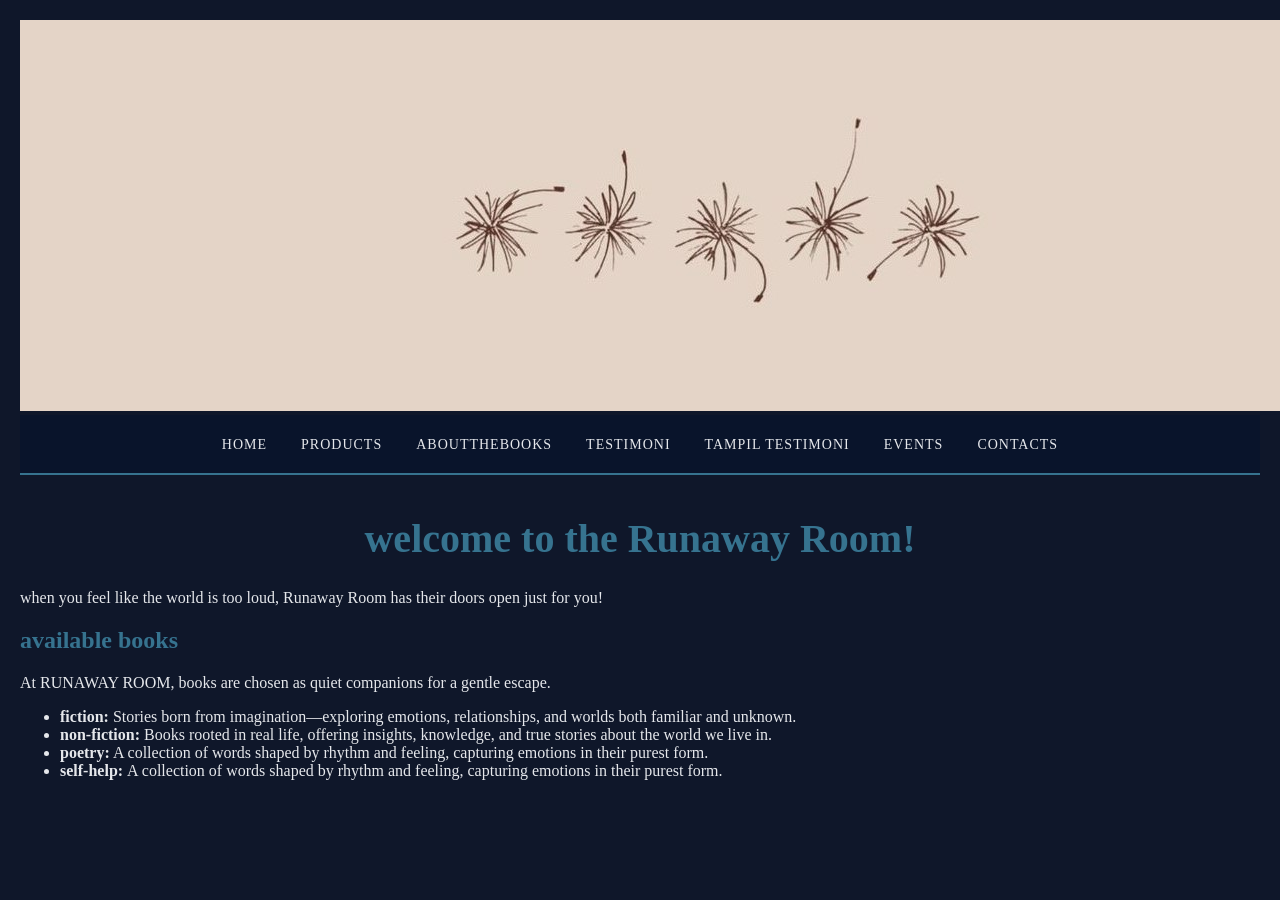
<file: index.html>
<!DOCTYPE html>
<html lang="id">
<head>
    <meta charset="UTF-8">
    <meta name="viewport" content="width=device-width, initial-scale=1.0">
    <title>profil usaha buku</title>
    <link rel="stylesheet" href="style.css">
</head>
<header>
    <img src="header3copy.jpg">
</header>
<body>
    <nav> 
        <a href="index.html">home</a>
        <a href="product.html">products</a>
        <a href="about-the-books.html">aboutthebooks</a>
        <a href="testimoni.html">testimoni</a>
        <a href="tampil-testimoni.html">tampil testimoni</a>
        <a href="event.html">events</a>
        <a href="kontak.html">contacts</a>
    </nav>
    <h1>welcome to the Runaway Room!</h1>
    <p>when you feel like the world is too loud, Runaway Room has their doors open just for you!</p>
    <h2>available books</h2>
    <p>At RUNAWAY ROOM, books are chosen as quiet companions for a gentle escape.</p>
<ul> 
    <li><strong>fiction:</strong> Stories born from imagination—exploring emotions, relationships, and worlds both familiar and unknown.</li>
    <li><strong>non-fiction:</strong> Books rooted in real life, offering insights, knowledge, and true stories about the world we live in.</li>
    <li><strong>poetry:</strong> A collection of words shaped by rhythm and feeling, capturing emotions in their purest form.</li>
    <li><strong>self-help: </strong> A collection of words shaped by rhythm and feeling, capturing emotions in their purest form.</li>
</ul>
</body>

</html>
</file>
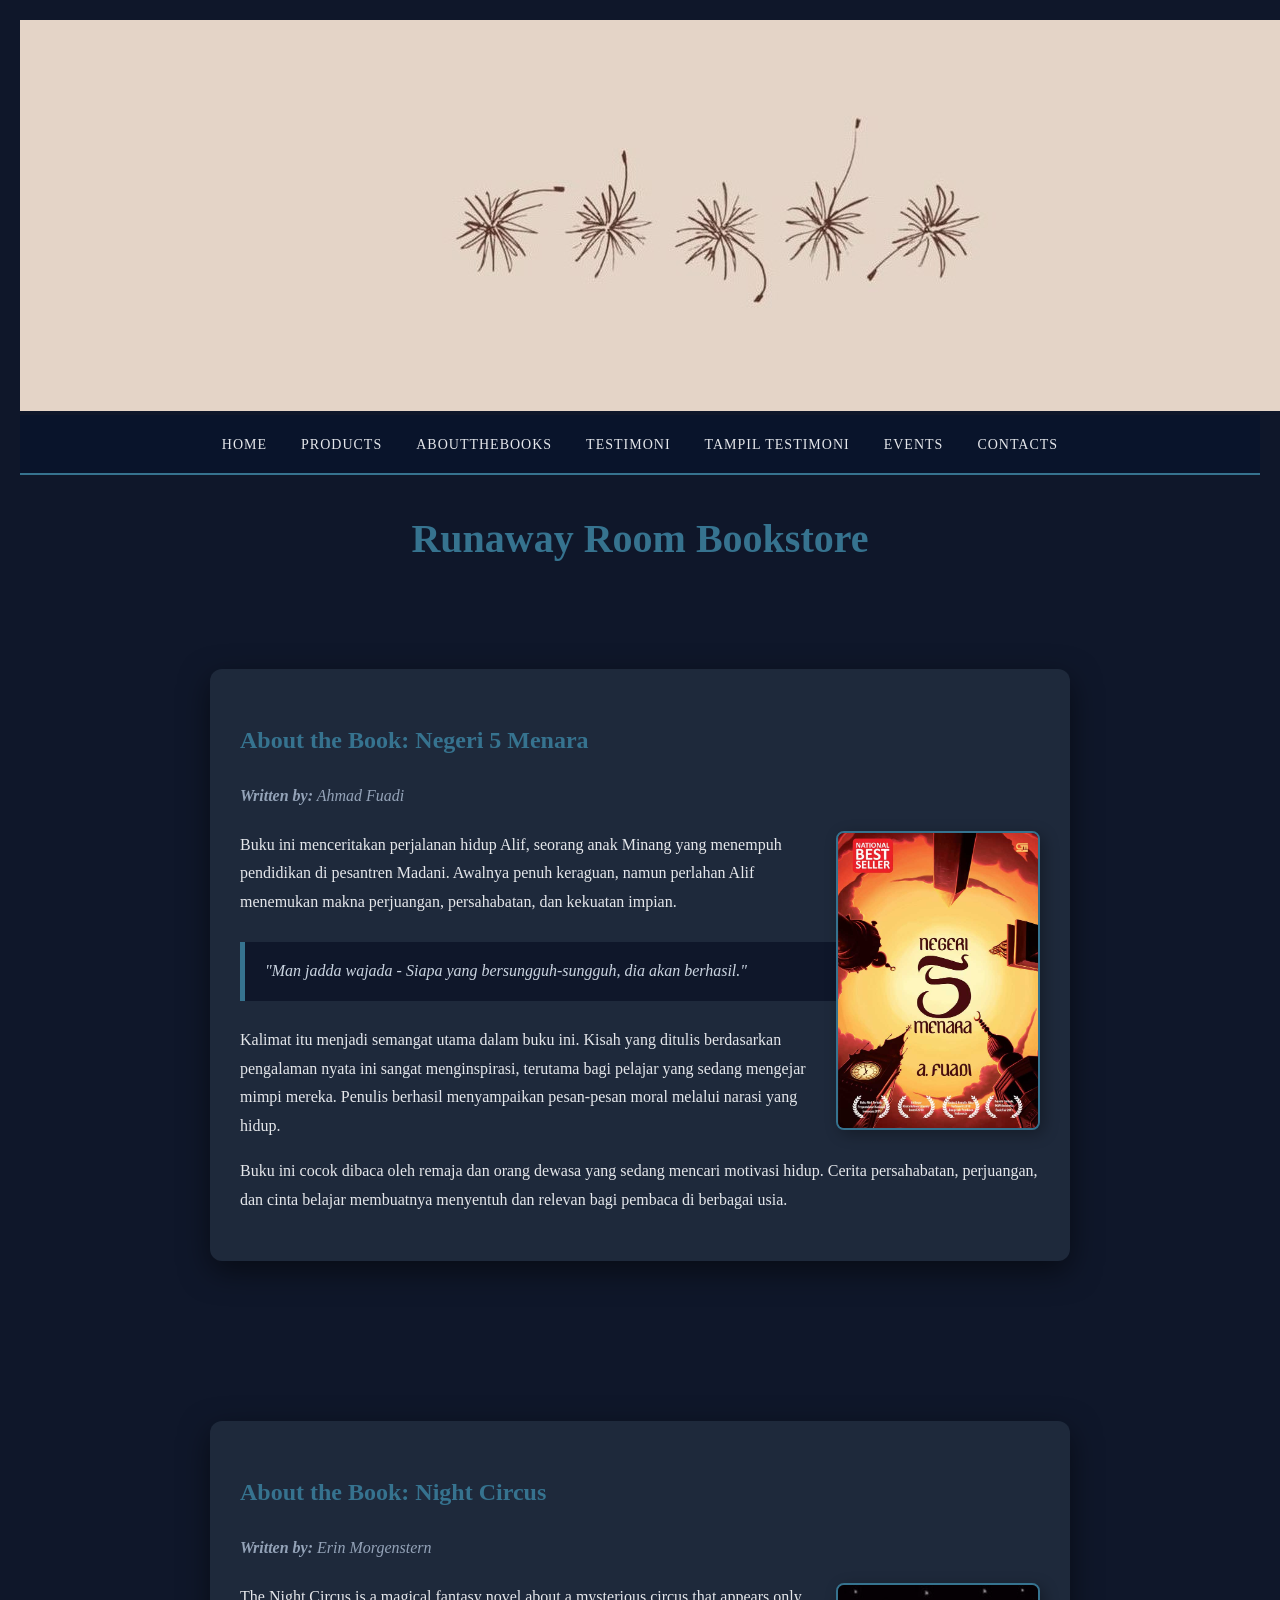
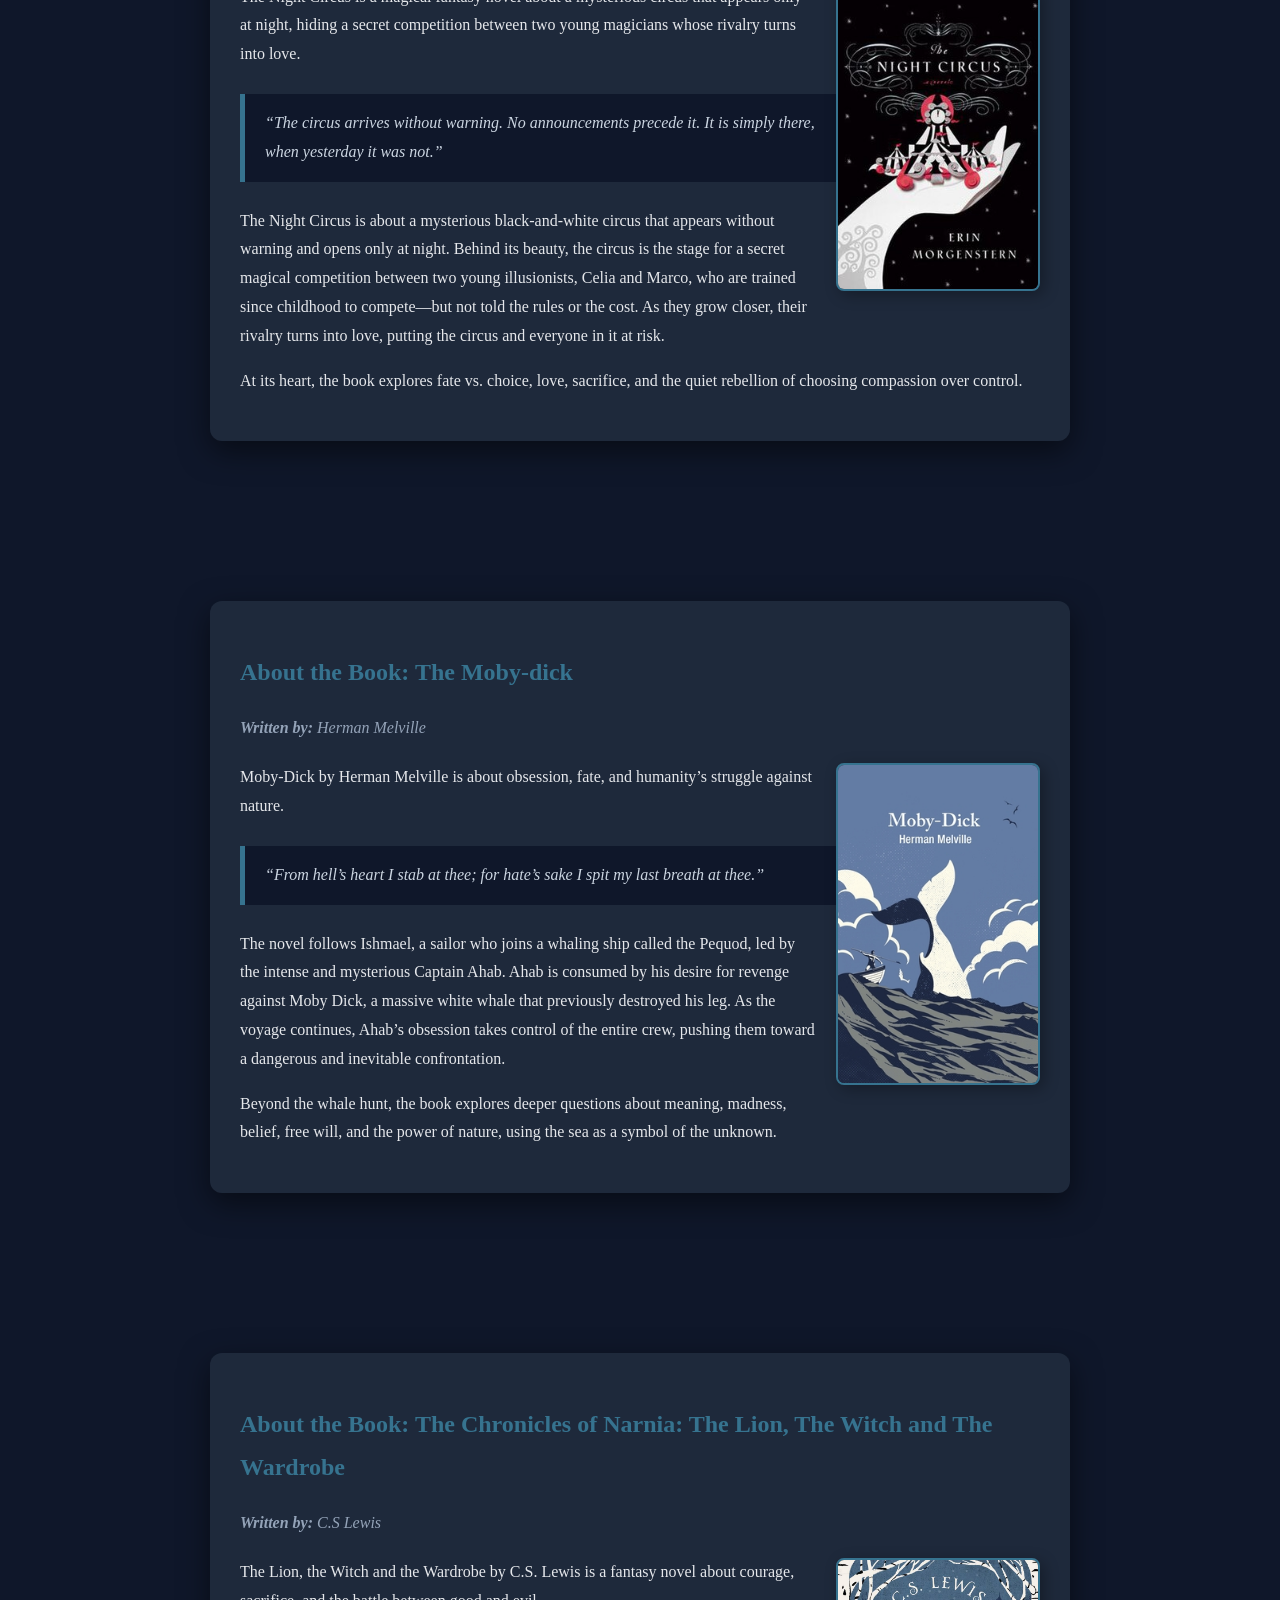
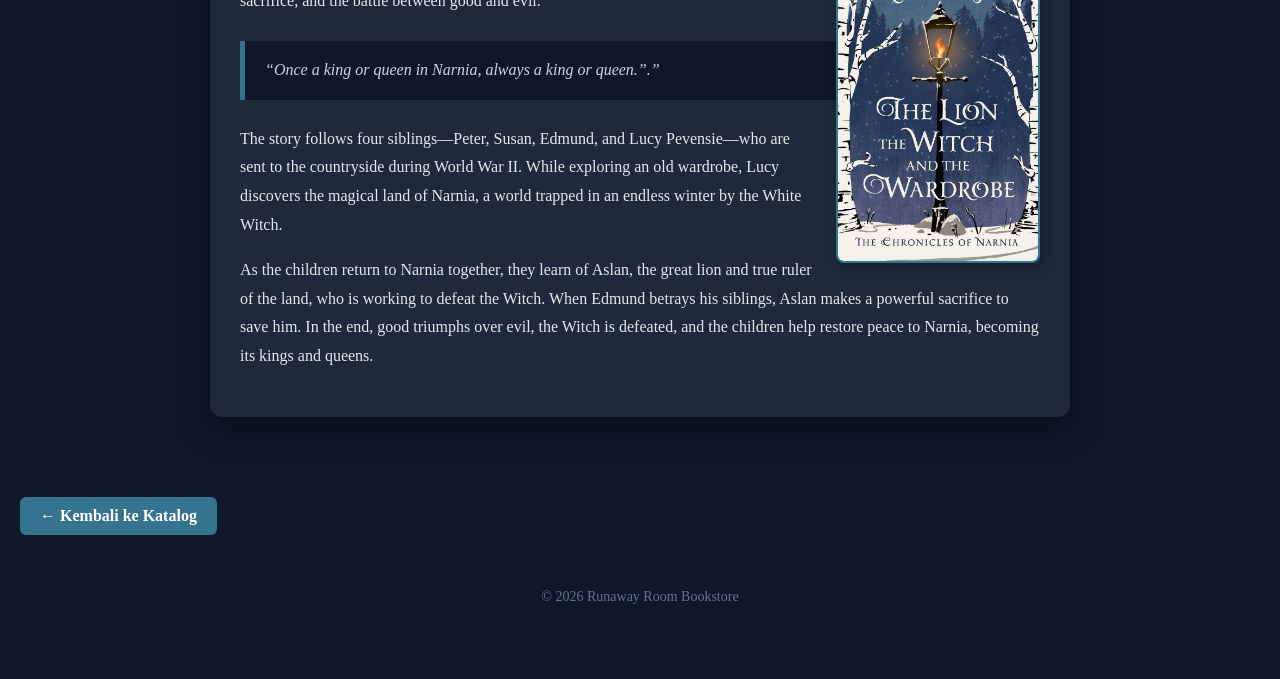
<file: about-the-books.html>
<!DOCTYPE html>
<html lang="id">
<head>
    <meta charset="UTF-8">
    <meta name="viewport" content="width=device-width, initial-scale=1.0">
    <title>Profil Buku - Negeri 5 Menara</title>
    <link rel="stylesheet" href="style.css">
</head>
<header>
    <img src="header3copy.jpg">
</header>
<body>

<nav> 
        <a href="index.html">home</a>
        <a href="product.html">products</a>
        <a href="about-the-books.html">aboutthebooks</a>
        <a href="testimoni.html">testimoni</a>
        <a href="tampil-testimoni.html">tampil testimoni</a>
        <a href="event.html">events</a>
        <a href="kontak.html">contacts</a>
    </nav>

<header>
    <h1>Runaway Room Bookstore</h1>
</header>

<section class="list-of-products">
    <main class="article">
        <section class="book-detail">
        <h2>About the Book: Negeri 5 Menara</h2>
        <p class="writer"><strong>Written by:</strong> Ahmad Fuadi</p>
        
        <img src="negeri5menara.jpg" alt="Cover Buku Negeri 5 Menara" class="cover">

        <p>
            Buku ini menceritakan perjalanan hidup Alif, seorang anak Minang yang menempuh pendidikan di pesantren Madani. 
            Awalnya penuh keraguan, namun perlahan Alif menemukan makna perjuangan, persahabatan, dan kekuatan impian.
        </p>

        <blockquote>
            "Man jadda wajada - Siapa yang bersungguh-sungguh, dia akan berhasil."
        </blockquote>

        <p>
            Kalimat itu menjadi semangat utama dalam buku ini. Kisah yang ditulis berdasarkan pengalaman nyata ini sangat menginspirasi, 
            terutama bagi pelajar yang sedang mengejar mimpi mereka. Penulis berhasil menyampaikan pesan-pesan moral melalui narasi yang hidup. 
        </p>

        <p> 
            Buku ini cocok dibaca oleh remaja dan orang dewasa yang sedang mencari motivasi hidup. Cerita persahabatan, perjuangan, 
            dan cinta belajar membuatnya menyentuh dan relevan bagi pembaca di berbagai usia.
        </p>
</main>
        </section>
    </main>

        <section class="list-of-products">
            <main class="article">
 <h2>About the Book: Night Circus</h2>
        <p class="writer"><strong>Written by:</strong> Erin Morgenstern</p>
        
        <img src="TheNightCircus.jpg" alt="Cover Buku Night Circus" class="cover">

        <p>
            The Night Circus is a magical fantasy novel about a mysterious circus that appears only at night, hiding a secret competition between two young magicians whose rivalry turns into love.
        </p>

        <blockquote>
            “The circus arrives without warning. No announcements precede it. It is simply there, when yesterday it was not.”
        </blockquote>

        <p>
            The Night Circus is about a mysterious black-and-white circus that appears without warning and opens only at night. Behind its beauty, the circus is the stage for a secret magical competition between two young illusionists, Celia and Marco, who are trained since childhood to compete—but not told the rules or the cost. As they grow closer, their rivalry turns into love, putting the circus and everyone in it at risk. 
        </p>

        <p> 
            At its heart, the book explores fate vs. choice, love, sacrifice, and the quiet rebellion of choosing compassion over control.
        </p>
    </section>
</main>
<section class="list-of-products">
            <main class="article">
 <h2>About the Book: The Moby-dick</h2>
        <p class="writer"><strong>Written by:</strong> Herman Melville</p>
        
        <img src="themobydick.jpg" alt="Cover Buku The Moby-dick" class="cover">

        <p>
            Moby-Dick by Herman Melville is about obsession, fate, and humanity’s struggle against nature.
        </p>

        <blockquote>
            “From hell’s heart I stab at thee; for hate’s sake I spit my last breath at thee.”
        </blockquote>

        <p>
            The novel follows Ishmael, a sailor who joins a whaling ship called the Pequod, led by the intense and mysterious Captain Ahab. Ahab is consumed by his desire for revenge against Moby Dick, a massive white whale that previously destroyed his leg. As the voyage continues, Ahab’s obsession takes control of the entire crew, pushing them toward a dangerous and inevitable confrontation.
        </p>

        <p> 
            Beyond the whale hunt, the book explores deeper questions about meaning, madness, belief, free will, and the power of nature, using the sea as a symbol of the unknown.
        </p>
    </section>
</main>
<section class="list-of-products">
            <main class="article">
 <h2>About the Book: The Chronicles of Narnia: The Lion, The Witch and The Wardrobe</h2>
        <p class="writer"><strong>Written by:</strong> C.S Lewis</p>
        
        <img src="narnia.jpg" alt="Cover Buku Narnia" class="cover">

        <p>
            The Lion, the Witch and the Wardrobe by C.S. Lewis is a fantasy novel about courage, sacrifice, and the battle between good and evil.
        </p>

        <blockquote>
            “Once a king or queen in Narnia, always a king or queen.”.”
        </blockquote>

        <p>
           The story follows four siblings—Peter, Susan, Edmund, and Lucy Pevensie—who are sent to the countryside during World War II. While exploring an old wardrobe, Lucy discovers the magical land of Narnia, a world trapped in an endless winter by the White Witch.
        </p>

        <p> 
            As the children return to Narnia together, they learn of Aslan, the great lion and true ruler of the land, who is working to defeat the Witch. When Edmund betrays his siblings, Aslan makes a powerful sacrifice to save him. In the end, good triumphs over evil, the Witch is defeated, and the children help restore peace to Narnia, becoming its kings and queens.
        </p>
    </section>
</main>

        
<a href="product.html" class="btn-kembali">← Kembali ke Katalog</a>
<footer>
    <p>&copy; 2026 Runaway Room Bookstore</p>
</footer>

</body>

</html>
</file>
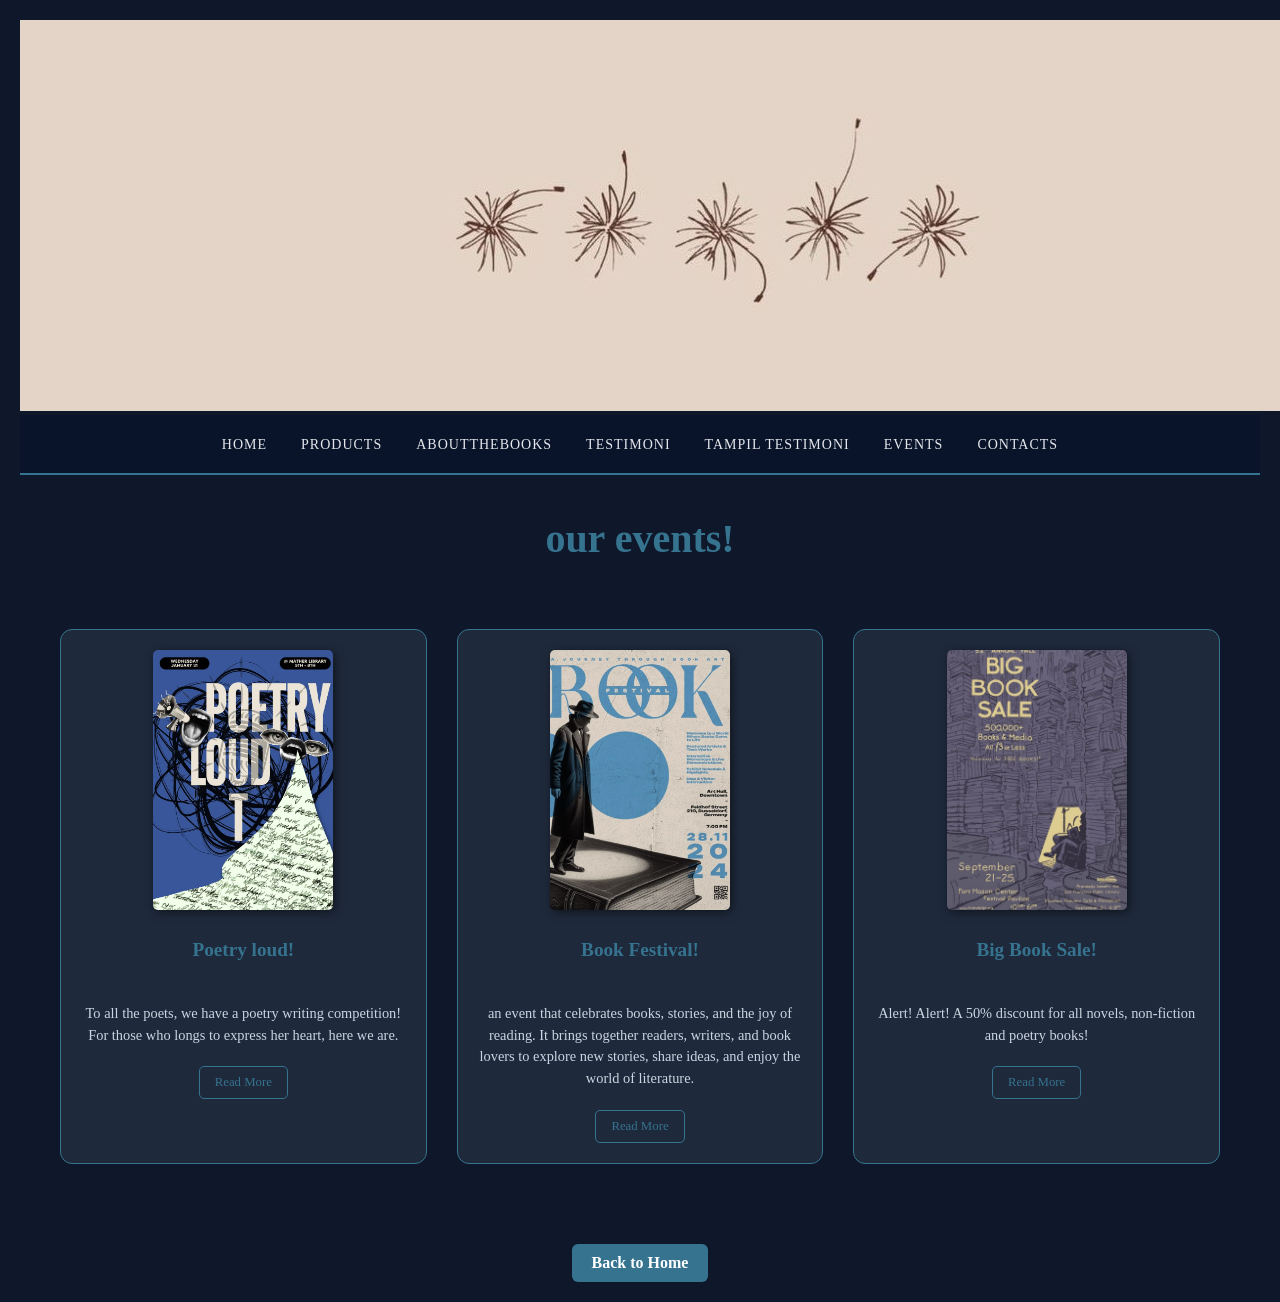
<file: event.html>
<!DOCTYPE html>
<html lang="id">
<head>
    <meta charset="UTF-8">
    <meta name="viewport" content="width=device-width, initial-scale=1.0">
    <title>profil usaha buku</title>
    <link rel="stylesheet" href="style.css">
</head>
<header>
    <img src="header3copy.jpg">
</header>
<body>
    <nav> 
        <a href="index.html">home</a>
        <a href="product.html">products</a>
        <a href="about-the-books.html">aboutthebooks</a>
        <a href="testimoni.html">testimoni</a>
        <a href="tampil-testimoni.html">tampil testimoni</a>
        <a href="event.html">events</a>
        <a href="kontak.html">contacts</a>
    </nav>
<h1>our events!</h1>
<main>
        <section class="list-of-events">
            <div class="events">
                <img src="poster1.jpg" alt="poster1 Cover">
                <h2>Poetry loud!</h2>
                <p class="description">To all the poets, we have a poetry writing competition! For those who longs to express her heart, here we are.</p>
                <a href="event.html" class="btn-detail">Read More</a>
            </div>

            <div class="events">
                <img src="poster2.jpg" alt="poster2 Cover">
                <h2>Book Festival!</h2>
                <p class="description">an event that celebrates books, stories, and the joy of reading. It brings together readers, writers, and book lovers to explore new stories, share ideas, and enjoy the world of literature.</p>
                <a href="event.html" class="btn-detail">Read More</a>
            </div>

            <div class="events">
                <img src="poster3.jpg" alt="poster3 Cover">
                <h2>Big Book Sale!</h2>
                <p class="description">Alert! Alert! A 50% discount for all novels, non-fiction and poetry books! </p>
                <a href="about-the-books.html" class="btn-detail">Read More</a>
            </div>
        </section>

        <div style="text-align: center; margin-top: 40px;">
            <a href="index.html" class="btn-kembali">Back to Home</a>
        </div>
</main>
</file>
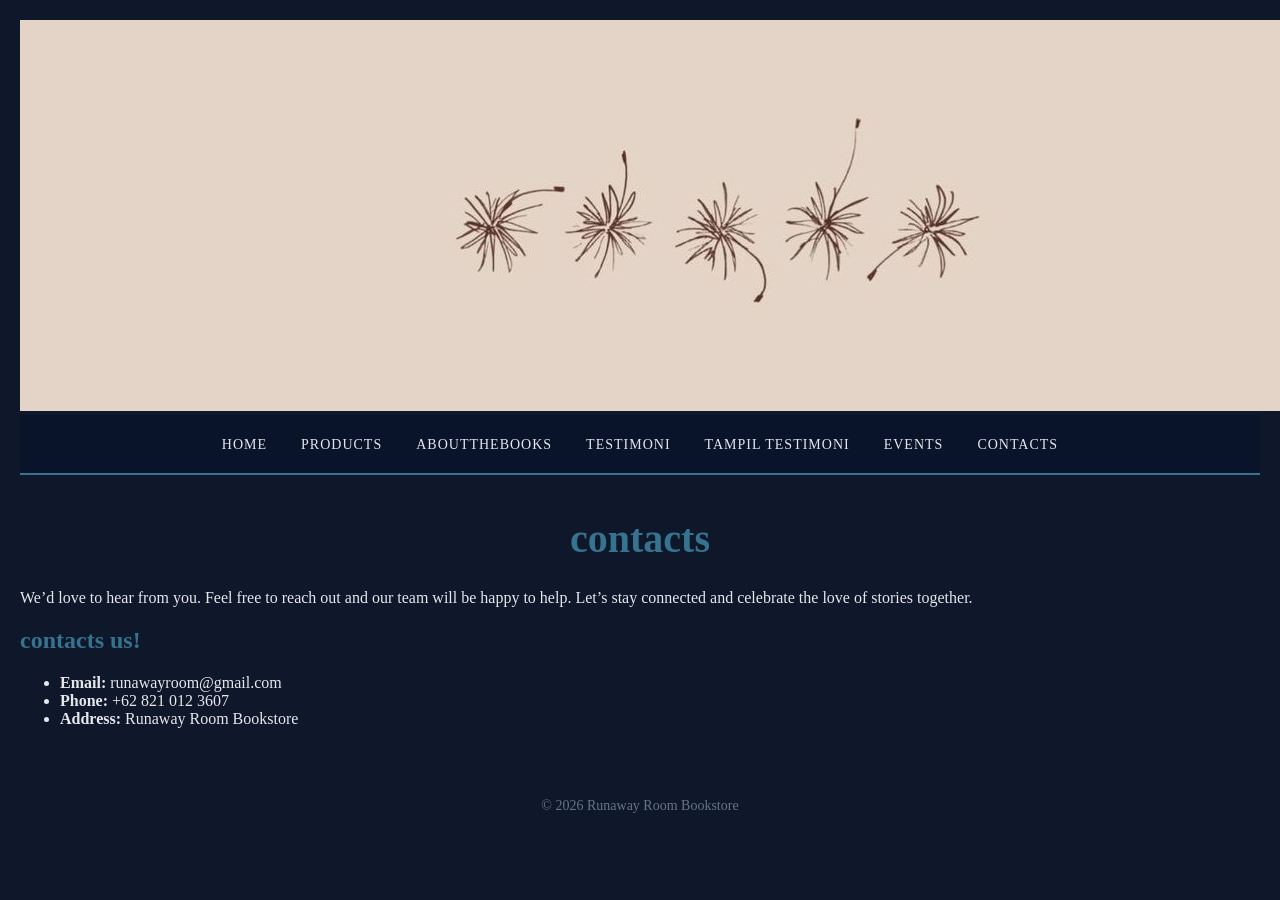
<file: kontak.html>
<!DOCTYPE html>
<html lang="id">
<head>
    <meta charset="UTF-8">
    <meta name="viewport" content="width=device-width, initial-scale=1.0">
    <title>profil usaha buku</title>
    <link rel="stylesheet" href="style.css">
</head>
<header>
    <img src="header3copy.jpg">
</header>
<body>
    <nav> 
        <a href="index.html">home</a>
        <a href="product.html">products</a>
        <a href="about-the-books.html">aboutthebooks</a>
        <a href="testimoni.html">testimoni</a>
        <a href="tampil-testimoni.html">tampil testimoni</a>
        <a href="event.html">events</a>
        <a href="kontak.html">contacts</a>
    </nav>
<h1>contacts</h1>
    <p>We’d love to hear from you. Feel free to reach out and our team will be happy to help. Let’s stay connected and celebrate the love of stories together.</p>
<h2>contacts us!</h2>
<ul>
<li><strong>Email:</strong> runawayroom@gmail.com</li>
<li><strong>Phone:</strong> +62 821 012 3607</li>
<li><strong>Address:</strong> Runaway Room Bookstore</li>
</ul>

    <footer>
        <p>&copy; 2026 Runaway Room Bookstore</p>
    </footer>
</file>
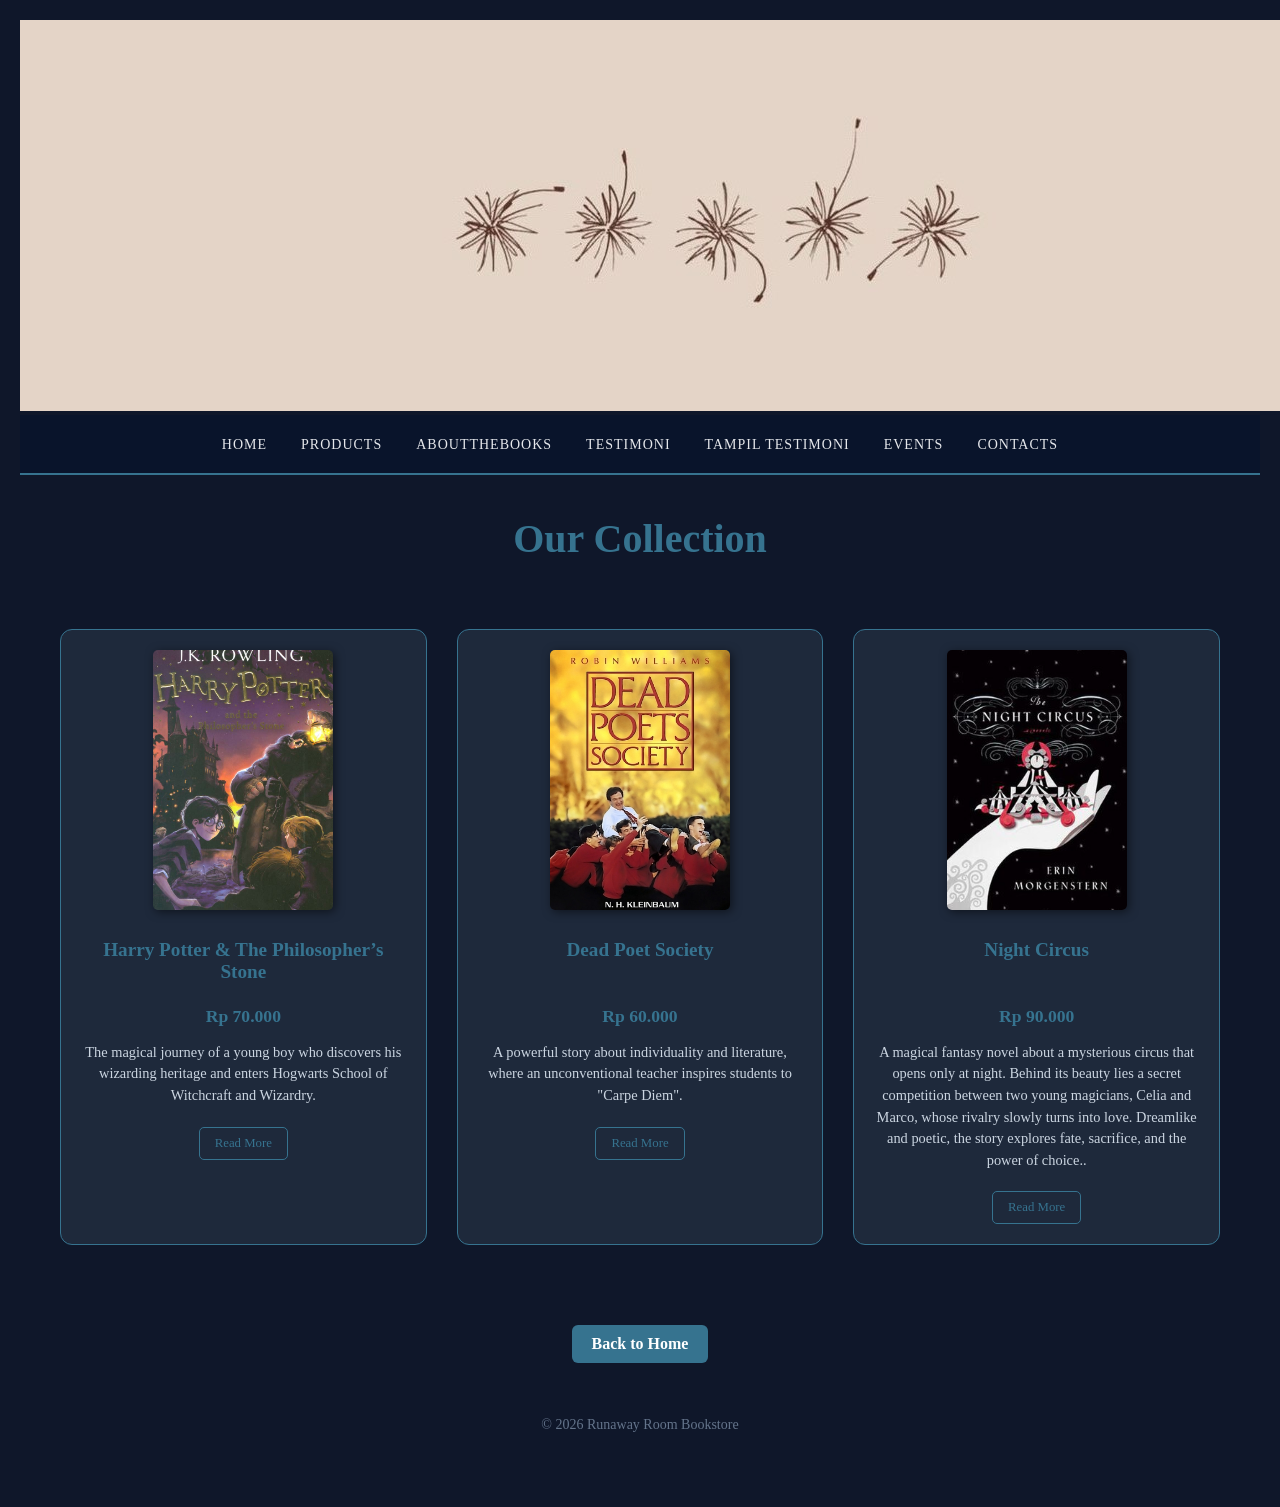
<file: product.html>
<!DOCTYPE html>
<html lang="id">
<head> 
    <meta charset="UTF-8" /> 
    <meta name="viewport" content="width=device-width, initial-scale=1.0" />
    <title>Products - Runaway Room Bookstore</title>
    <link rel="stylesheet" href="style.css" />
</head>
<header>
    <img src="header3copy.jpg">
</header>
<body> 
    
    <nav> 
        <a href="index.html">home</a>
        <a href="product.html">products</a>
        <a href="about-the-books.html">aboutthebooks</a>
        <a href="testimoni.html">testimoni</a>
        <a href="tampil-testimoni.html">tampil testimoni</a>
        <a href="event.html">events</a>
        <a href="kontak.html">contacts</a>
    </nav>
    <header>
        <h1 class="products-title">Our Collection</h1>
    </header>

    <main>
        <section class="list-of-products">
            <div class="products">
                <img src="harrypotter.jpg" alt="Harry Potter Cover">
                <h2>Harry Potter & The Philosopher’s Stone</h2>
                <p class="price">Rp 70.000</p>
                <p class="description">The magical journey of a young boy who discovers his wizarding heritage and enters Hogwarts School of Witchcraft and Wizardry.</p>
                <a href="about-the-books.html" class="btn-detail">Read More</a>
            </div>

            <div class="products">
                <img src="deadpoetsociety.jpg" alt="Dead Poet Society Cover">
                <h2>Dead Poet Society</h2>
                <p class="price">Rp 60.000</p>
                <p class="description">A powerful story about individuality and literature, where an unconventional teacher inspires students to "Carpe Diem".</p>
                <a href="about-the-books.html" class="btn-detail">Read More</a>
            </div>
             <div class="products">
                <img src="TheNightCircus.jpg" alt="Night Circus Cover">
                <h2>Night Circus</h2>
                <p class="price">Rp 90.000</p>
                <p class="description">A magical fantasy novel about a mysterious circus that opens only at night. Behind its beauty lies a secret competition between two young magicians, Celia and Marco, whose rivalry slowly turns into love. Dreamlike and poetic, the story explores fate, sacrifice, and the power of choice..</p>
                <a href="about-the-books.html" class="btn-detail">Read More</a>
            </div>
        </section>

        <div style="text-align: center; margin-top: 40px;">
            <a href="index.html" class="btn-kembali">Back to Home</a>
        </div>
    </main>

    <footer>
        <p>&copy; 2026 Runaway Room Bookstore</p>
    </footer>

</body>

</html>
</file>
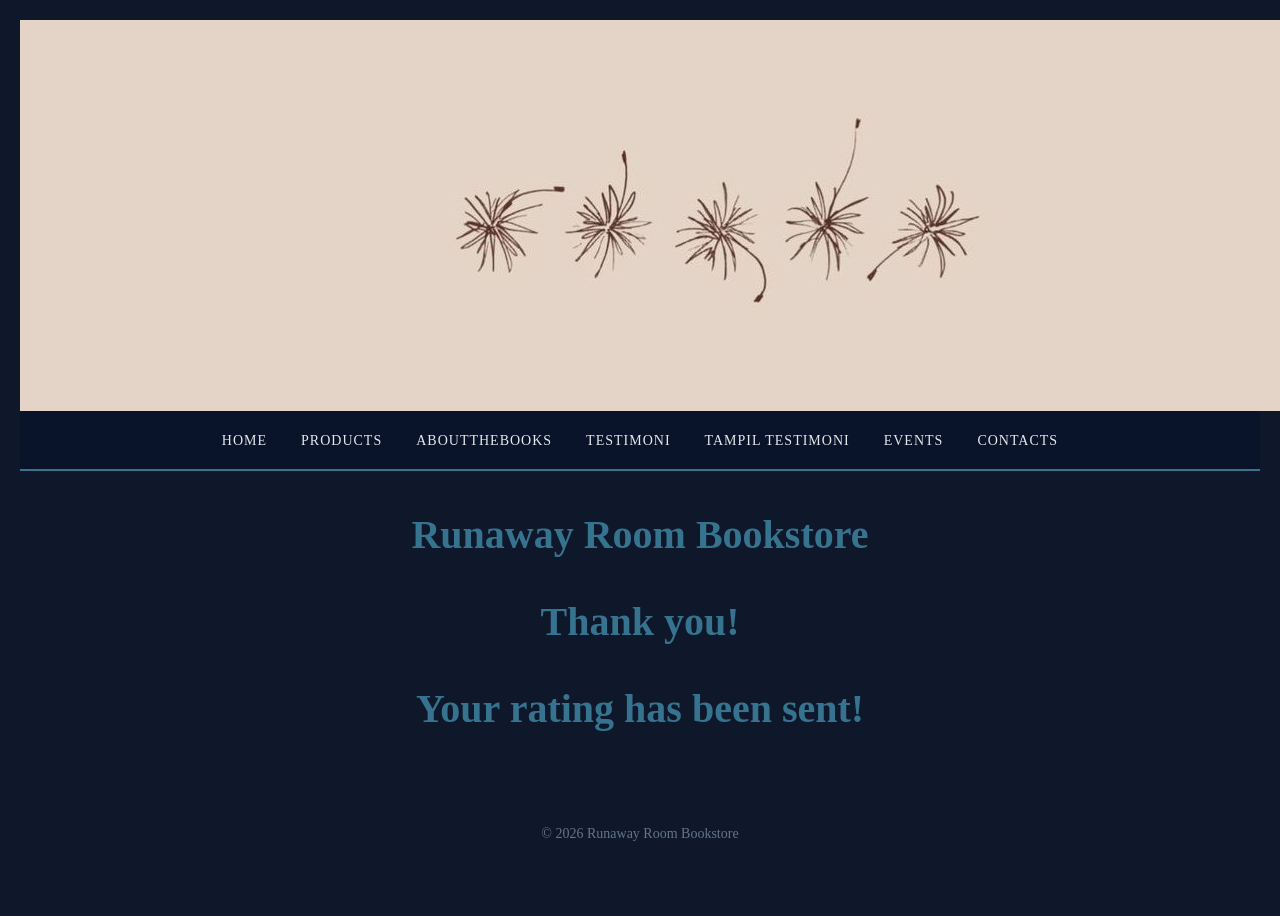
<file: proses-testimoni.html>
<html lang="id">
<head> 
    <meta charset="UTF-8" /> 
    <meta name="viewport" content="width=device-width, initial-scale=1.0" />
    <title>Products - Runaway Room Bookstore</title>
    <link rel="stylesheet" href="style.css" />
</head>
<header>
    <img src="header3copy.jpg">
</header>
<body> 
<header> 
    <nav> 
        <a href="index.html">home</a>
        <a href="product.html">products</a>
        <a href="about-the-books.html">aboutthebooks</a>
        <a href="testimoni.html">testimoni</a>
        <a href="tampil-testimoni.html">tampil testimoni</a>
        <a href="event.html">events</a>
        <a href="kontak.html">contacts</a>
    </nav>
</header>
<h1>Runaway Room Bookstore</h1>
<main class="konfirmasi">
    <h1>Thank you!</h1>
    <h1>Your rating has been sent!</h1>
    <h1><a href="tampil-testimoni.html"lihat testimoni yang sudah diinput-></a></h1>
</main>
<footer>
        <p>&copy; 2026 Runaway Room Bookstore</p>

    </footer>
</file>
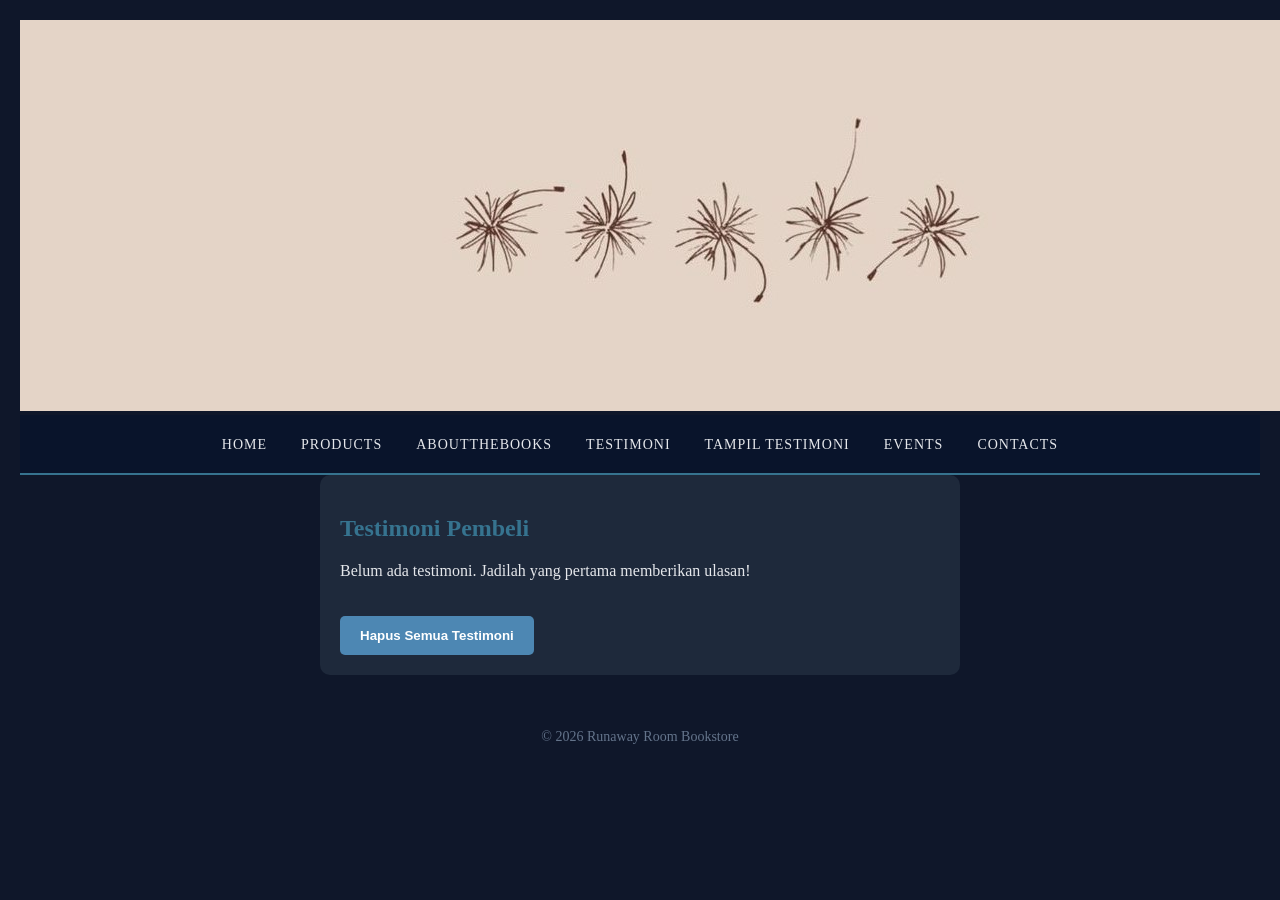
<file: tampil-testimoni.html>
<!DOCTYPE html>
<html lang="id">
<head> 
    <meta charset="UTF-8" /> 
    <meta name="viewport" content="width=device-width, initial-scale=1.0" />
    <title>Daftar Testimoni - Runaway Room Bookstore</title>
    <link rel="stylesheet" href="style.css" />
</head>
<header>
    <img src="header3copy.jpg">
</header>
<body> 
<header> 
    <nav> 
        <a href="index.html">home</a>
        <a href="product.html">products</a>
        <a href="about-the-books.html">aboutthebooks</a>
        <a href="testimoni.html">testimoni</a>
        <a href="tampil-testimoni.html">tampil testimoni</a>
        <a href="event.html">events</a>
        <a href="kontak.html">contacts</a>
    </nav>
</header>

<main class="formulir">
    <h2>Testimoni Pembeli</h2>
    
    <div id="daftartestimoni"></div>

    <button id="hapussemua">Hapus Semua Testimoni</button>
</main>

<footer>
    <p>&copy; 2026 Runaway Room Bookstore</p>
</footer>

<script>
    
    function muatTestimoni() {
        const container = document.getElementById('daftartestimoni');
        const testimoniList = JSON.parse(localStorage.getItem('testimoniList')) || [];

        if (testimoniList.length === 0) {
            container.innerHTML = "<p>Belum ada testimoni. Jadilah yang pertama memberikan ulasan!</p>";
            return;
        }

        container.innerHTML = "";
        testimoniList.forEach((t) => {
    const el = document.createElement('div');
    el.className = 'testimoni-box';
    
    el.innerHTML = `
        <p><strong>Nama:</strong> ${t.nama}</p>
        <p><strong>Instansi:</strong> ${t.instansi}</p>
        <p><strong>Judul:</strong> ${t.judul}</p>
        <p><strong>Rating:</strong> ${t.rating} / 5 ⭐</p>
        <p><strong>Ulasan:</strong> ${t.pesan}</p>
        <p><strong>Email:</strong> ${t.email}</p>
    `;
    container.appendChild(el);
});
    }

    document.getElementById('hapussemua').onclick = function() {
        if (confirm("Apakah Anda yakin ingin menghapus semua testimoni?")) {
            localStorage.removeItem('testimoniList');
            muatTestimoni(); 
        }
    };
    window.onload = muatTestimoni;
</script>

</body>

</html>
</file>
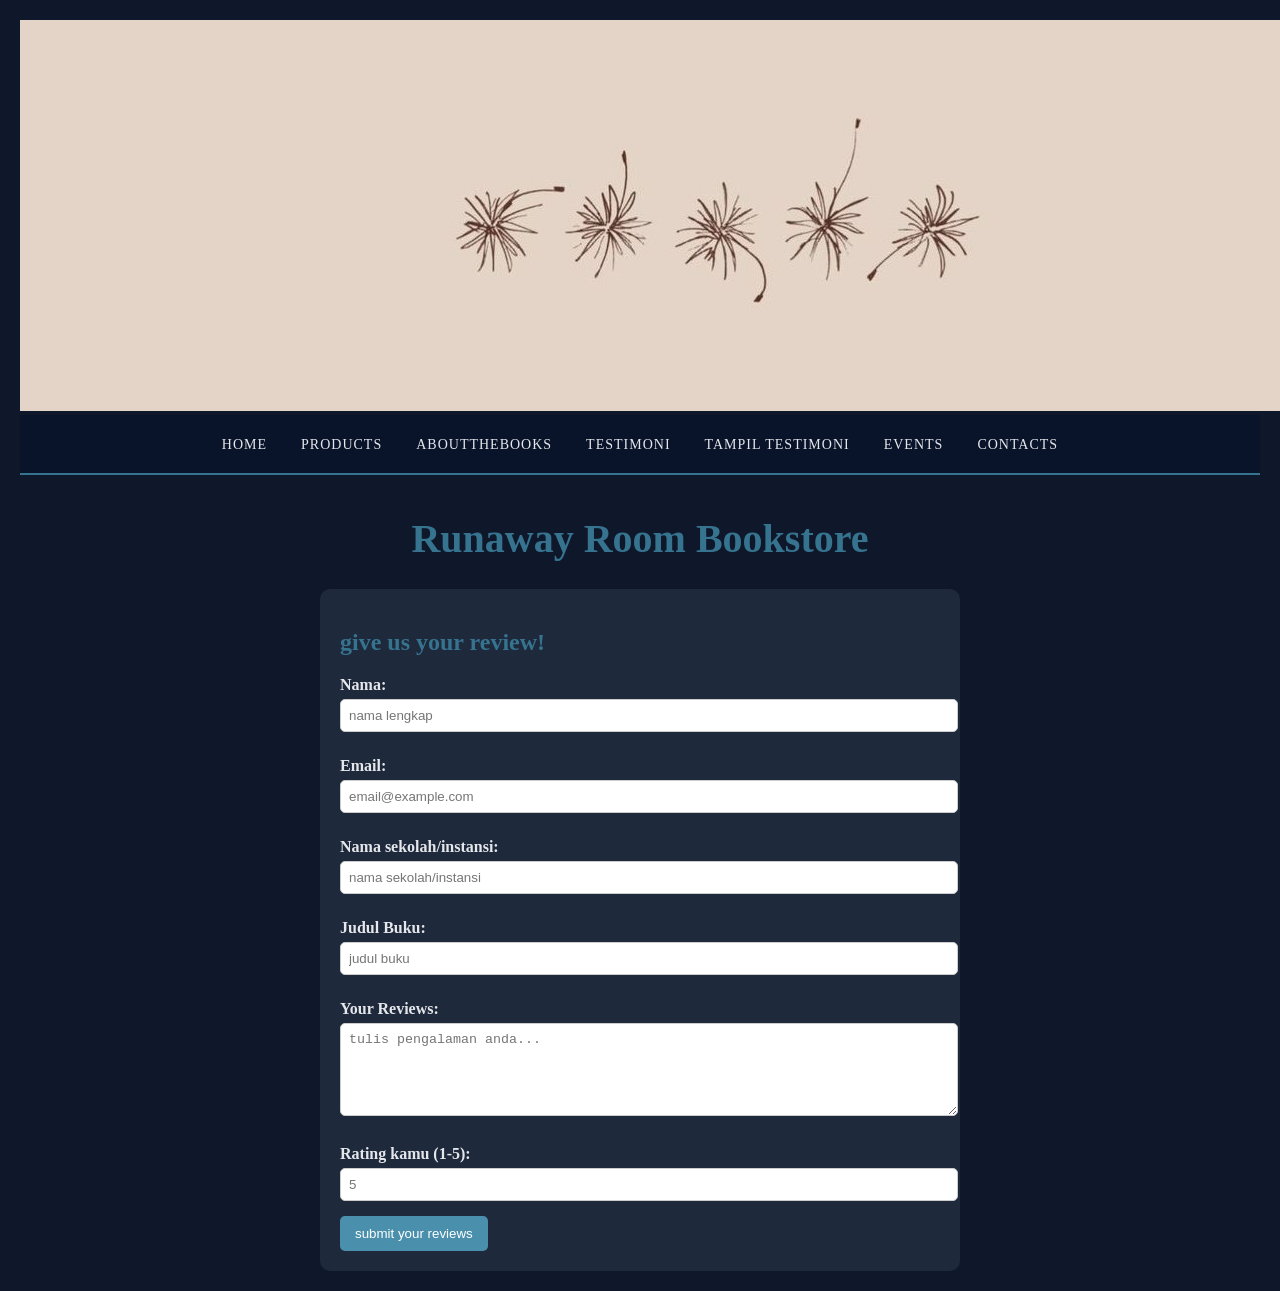
<file: testimoni.html>
<!DOCTYPE html>
<html lang="id">
<head>
    <meta charset="UTF-8">
    <meta name="viewport" content="width=device-width, initial-scale=1.0">
    <title>Formulir Testimoni - Runaway Room Bookstore</title>
    <link rel="stylesheet" href="style.css">
</head>
<header>
    <img src="header3copy.jpg">
</header>
<body>
<header> 
    <nav> 
        <a href="index.html">home</a>
        <a href="product.html">products</a>
        <a href="about-the-books.html">aboutthebooks</a>
        <a href="testimoni.html">testimoni</a>
        <a href="tampil-testimoni.html">tampil testimoni</a>
        <a href="event.html">events</a>
        <a href="kontak.html">contacts</a>
    </nav>
</header>
<h1>Runaway Room Bookstore</h1>

<main class="formulir">
    <h2>give us your review!</h2>
    <form id="form-testimoni">
    <label for="nama">Nama:</label>
    <input type="text" id="nama" name="nama" required placeholder="nama lengkap">

    <label for="email">Email:</label>
    <input type="email" id="email" name="email" required placeholder="email@example.com">

    <label for="instansi">Nama sekolah/instansi:</label>
    <input type="text" id="instansi" name="instansi" required placeholder="nama sekolah/instansi">

    <label for="judul">Judul Buku:</label>
    <input type="text" id="judul" name="judul" required placeholder="judul buku">

    <label for="pesan">Your Reviews:</label>
    <textarea id="pesan" name="pesan" required placeholder="tulis pengalaman anda..." rows="5"></textarea>

    <label for="rating">Rating kamu (1-5):</label>
    <input type="number" id="rating" name="rating" min="1" max="5" required placeholder="5">

    <button type="submit">submit your reviews</button>      
</form>

<script>
    const formTestimoni = document.getElementById('form-testimoni');

    formTestimoni.addEventListener('submit', function(e) {
        e.preventDefault();

        const nama = document.getElementById('nama').value;
        const email = document.getElementById('email').value;
        const instansi = document.getElementById('instansi').value;
         const judul = document.getElementById('judul').value;
        const pesan = document.getElementById('pesan').value;
        const rating = document.getElementById('rating').value;

        const dataBaru = { nama, email, instansi, judul, pesan, rating };

        const testimoniList = JSON.parse(localStorage.getItem('testimoniList')) || [];
        testimoniList.push(dataBaru);
        localStorage.setItem('testimoniList', JSON.stringify(testimoniList));

        alert('Testimoni berhasil disimpan!');
        window.location.href = 'tampil-testimoni.html';
    });
</script>
</body>

</html>
</file>
<file: style.css>
body {
    background-color: #0f172a; 
    font-family: 'Georgia', serif;
    color: #e5e7eb;
    margin: 20px;
}

nav { 
    background-color: #09142b; 
    padding: 20px; 
    text-align: center; 
    border-bottom: 2px solid #36738f; 
} 
    
nav a { 
    color: #e5e7eb; 
    text-decoration: none; 
    margin: 0 15px; 
    font-size: 14px; 
    text-transform: uppercase; 
    letter-spacing: 1px; 
    transition: color 0.3s; 
} 
    nav a:hover { 
        color: #36738f;
    }

h1 {
    color: #36738f;
    text-align: center;
    margin-top: 40px;
    font-size: 2.5rem;
}

.list-of-products {
    display: grid;
    grid-template-columns: repeat(auto-fit, minmax(280px, 1fr)); 
    gap: 30px;
    padding: 40px;
    max-width: 1200px;
    margin: auto;
}

.products {
    background-color: #1e293b; 
    border: 1px solid #36738f;
    padding: 20px;
    border-radius: 12px;
    text-align: center; 
    transition: transform 0.3s ease, box-shadow 0.3s ease;
}

.products:hover {
    transform: translateY(-10px); 
    box-shadow: 0 10px 20px rgba(0, 0, 0, 0.4);
}

.products img {
    width: 100%;
    max-width: 180px; 
    height: 260px;
    object-fit: cover; 
    border-radius: 5px;
    margin-bottom: 15px;
    box-shadow: 2px 2px 10px rgba(0,0,0,0.5);
}

.products h2 {
    font-size: 1.2rem;
    margin: 10px 0;
    min-height: 50px; 
}

.price {
    font-size: 1.1rem;
    font-weight: bold;
    color: #36738f;
    margin-bottom: 10px;
}

.description {
    font-size: 0.9rem;
    color: #cbd5e1;
    line-height: 1.5;
    margin-bottom: 20px;
    display: -webkit-box; 
    line-clamp: 3;
    -webkit-box-orient: vertical;
    overflow: hidden;
}

.btn-detail {
    display: inline-block;
    padding: 8px 15px;
    border: 1px solid #36738f;
    color: #36738f;
    text-decoration: none;
    border-radius: 5px;
    font-size: 0.8rem;
    transition: all 0.3s;
}

.btn-detail:hover {
    background-color: #36738f;
    color: white;
}

.article { 
    max-width: 800px;
    margin: 40px auto;
    padding: 30px;
    background-color: #1e293b; 
    border-radius: 12px;
    line-height: 1.8;
    box-shadow: 0 10px 30px rgba(0,0,0,0.5);
}

h2 {
    color: #36738f;
    margin-top: 20px;
}

.writer {
    font-style: italic;
    color: #94a3b8;
    margin-bottom: 20px;
    display: block;
}

.cover {
    width: 200px;
    float: right;
    margin: 0 0 20px 20px;
    border: 2px solid #36738f;
    border-radius: 8px;
    box-shadow: 4px 4px 15px rgba(0,0,0,0.3);
}

blockquote {
    font-style: italic;
    padding: 15px 20px;
    margin: 25px 0;
    border-left: 5px solid #36738f;
    background-color: #0f172a;
    color: #cbd5e1;
    border-radius: 0 8px 8px 0;
}

.btn-kembali { 
    display: inline-block;
    padding: 10px 20px;
    background-color: #36738f;
    color: white;
    text-decoration: none;
    border-radius: 6px;
    font-weight: bold;
    transition: all 0.3s ease;
}

.btn-kembali:hover {
    background-color: #4a90ad;
    transform: translateY(-2px);
}

footer {
    text-align: center;
    padding: 40px;
    color: #64748b;
    font-size: 14px;
}

@media (max-width: 600px) {
    .cover {
        float: none;
        display: block;
        margin: 0 auto 20px auto;
        width: 100%;
        max-width: 250px;
    }
    
    .article {
        margin: 10px;
        padding: 20px;
    }

    nav a {
        display: block;
        margin: 10px 0;
    }
}

.formulir {
    max-width: 600px;
    margin: auto;
    padding: 20px;
    background-color: #1e293b;
    border-radius: 10px;
    box-shadow: 0 0 10 px rgba(0, 0, 0, 0.1);
}

form label {
    display: block;
    margin-top: 10px;
    font-weight: bold;
}

form input, form select, form textarea {
    width: 100%;
    padding: 8px;
    margin-top: 5px;
    margin-bottom: 15px;
    border-radius: 5px;
    border: 1px solid #ccc;
}

form button {
    background-color: #4a90ad;
    color: white;
    padding: 10px 15px;
    border: none;
    border-radius: 5px;
    cursor: pointer;
}

form button:hover {
background-color: #64748b;
}

.testimoni-box {
    border: 2px solid #333; 
    padding: 20px;
    margin-bottom: 20px;
    background-color: #ffffff; 
    box-shadow: 4px 4px 10px rgba(0,0,0,0.1);
    color: #000000 !important; 
}


.testimoni-box p {
    margin: 8px 0;
    font-family: Arial, sans-serif;
    color: #333333 !important; 
    display: block; 
}


.testimoni-box strong {
    color: #b55685; 
    font-weight: bold;
}

#hapussemua {
    background-color: #4d87b3;
    color: white;
    border: none;
    padding: 12px 20px;
    border-radius: 5px;
    cursor: pointer;
    font-weight: bold;
    margin-top: 20px;
    transition: background 0.3s;
}

#hapussemua:hover {
    background-color: #4d87b3;
}

.list-of-events {
    display: grid;
    grid-template-columns: repeat(auto-fit, minmax(280px, 1fr)); 
    gap: 30px;
    padding: 40px;
    max-width: 1200px;
    margin: auto;
}

.events {
    background-color: #1e293b; 
    border: 1px solid #36738f;
    padding: 20px;
    border-radius: 12px;
    text-align: center; 
    transition: transform 0.3s ease, box-shadow 0.3s ease;
}

.events:hover {
    transform: translateY(-10px); 
    box-shadow: 0 10px 20px rgba(0, 0, 0, 0.4);
}

.events img {
    width: 100%;
    max-width: 180px; 
    height: 260px;
    object-fit: cover; 
    border-radius: 5px;
    margin-bottom: 15px;
    box-shadow: 2px 2px 10px rgba(0,0,0,0.5);
}

.events h2 {
    font-size: 1.2rem;
    margin: 10px 0;
    min-height: 50px; 
}


.description {
    font-size: 0.9rem;
    color: #cbd5e1;
    line-height: 1.5;
    margin-bottom: 20px;
    display: -webkit-box; 
    line-clamp: 3;
    -webkit-box-orient: vertical;
    overflow: hidden;
}

.btn-detail {
    display: inline-block;
    padding: 8px 15px;
    border: 1px solid #36738f;
    color: #36738f;
    text-decoration: none;
    border-radius: 5px;
    font-size: 0.8rem;
    transition: all 0.3s;
}

.btn-detail:hover {
    background-color: #36738f;
    color: white;
}
</file>
